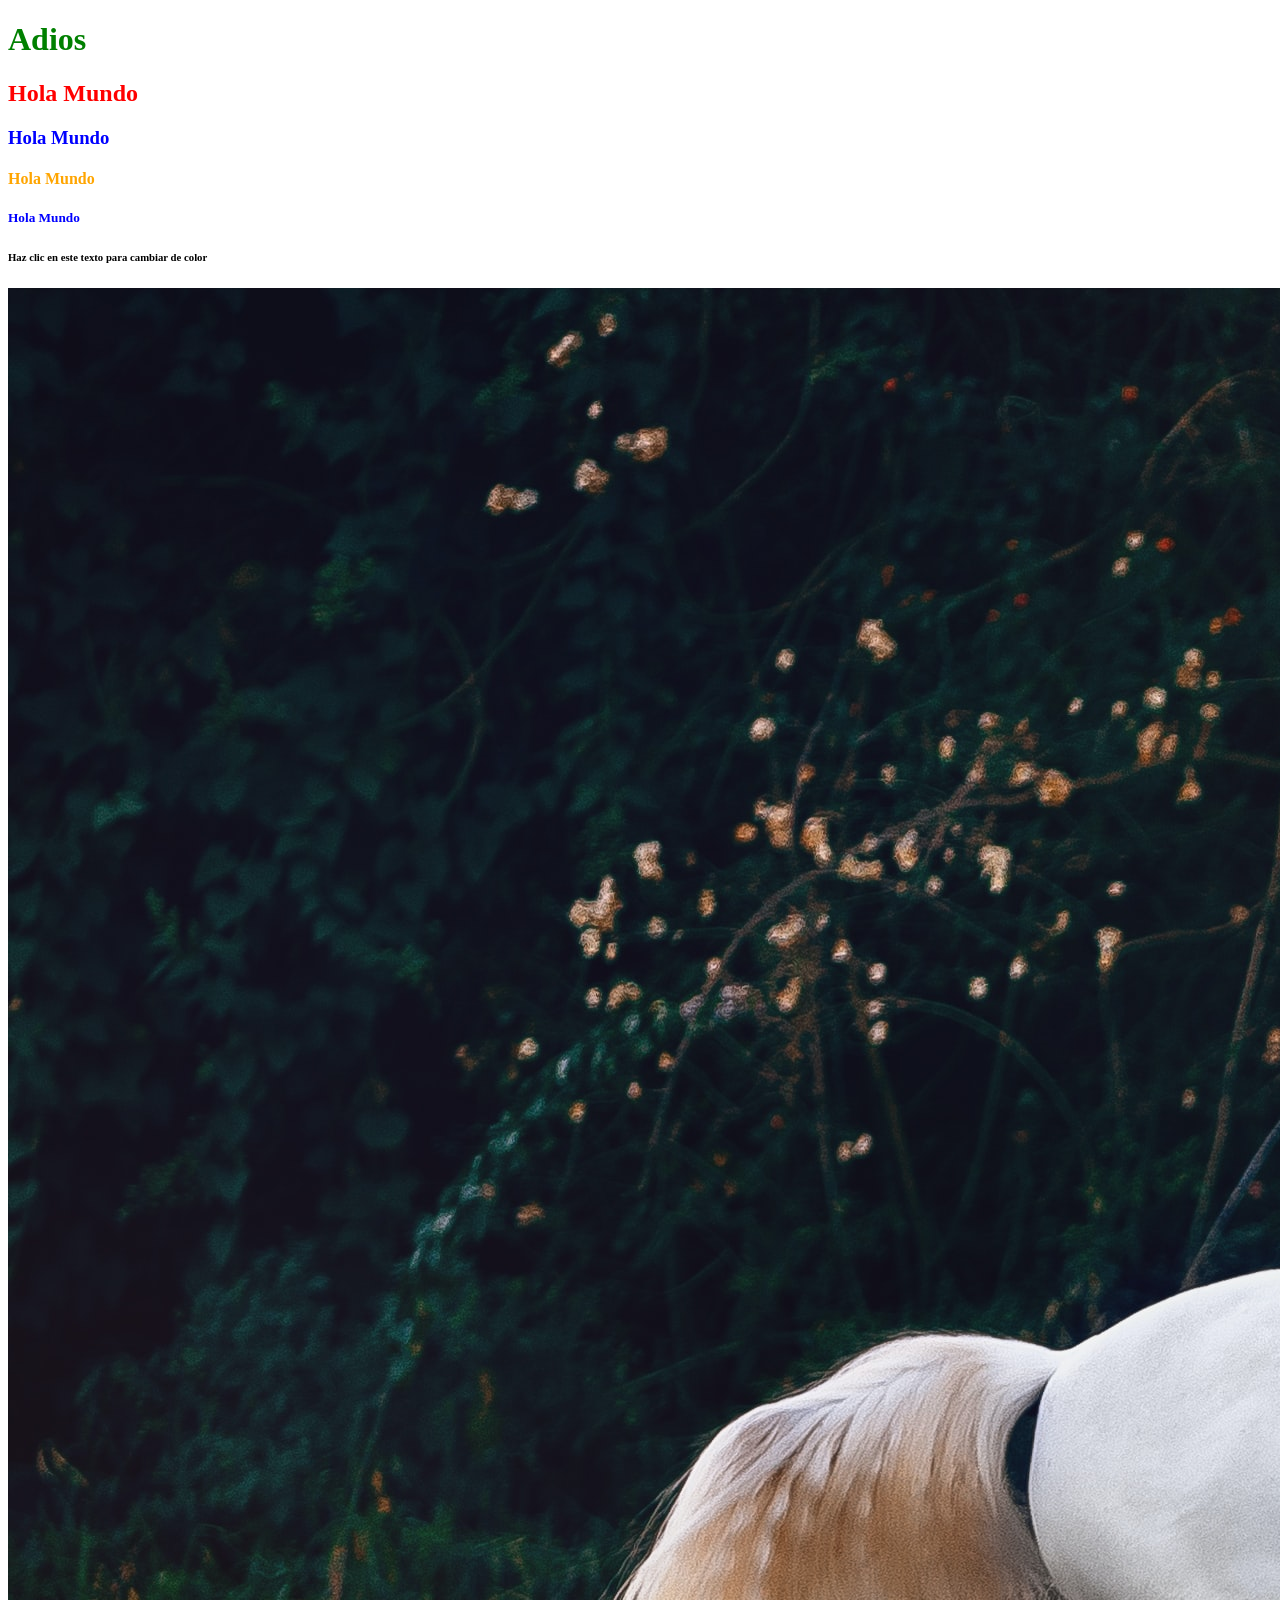
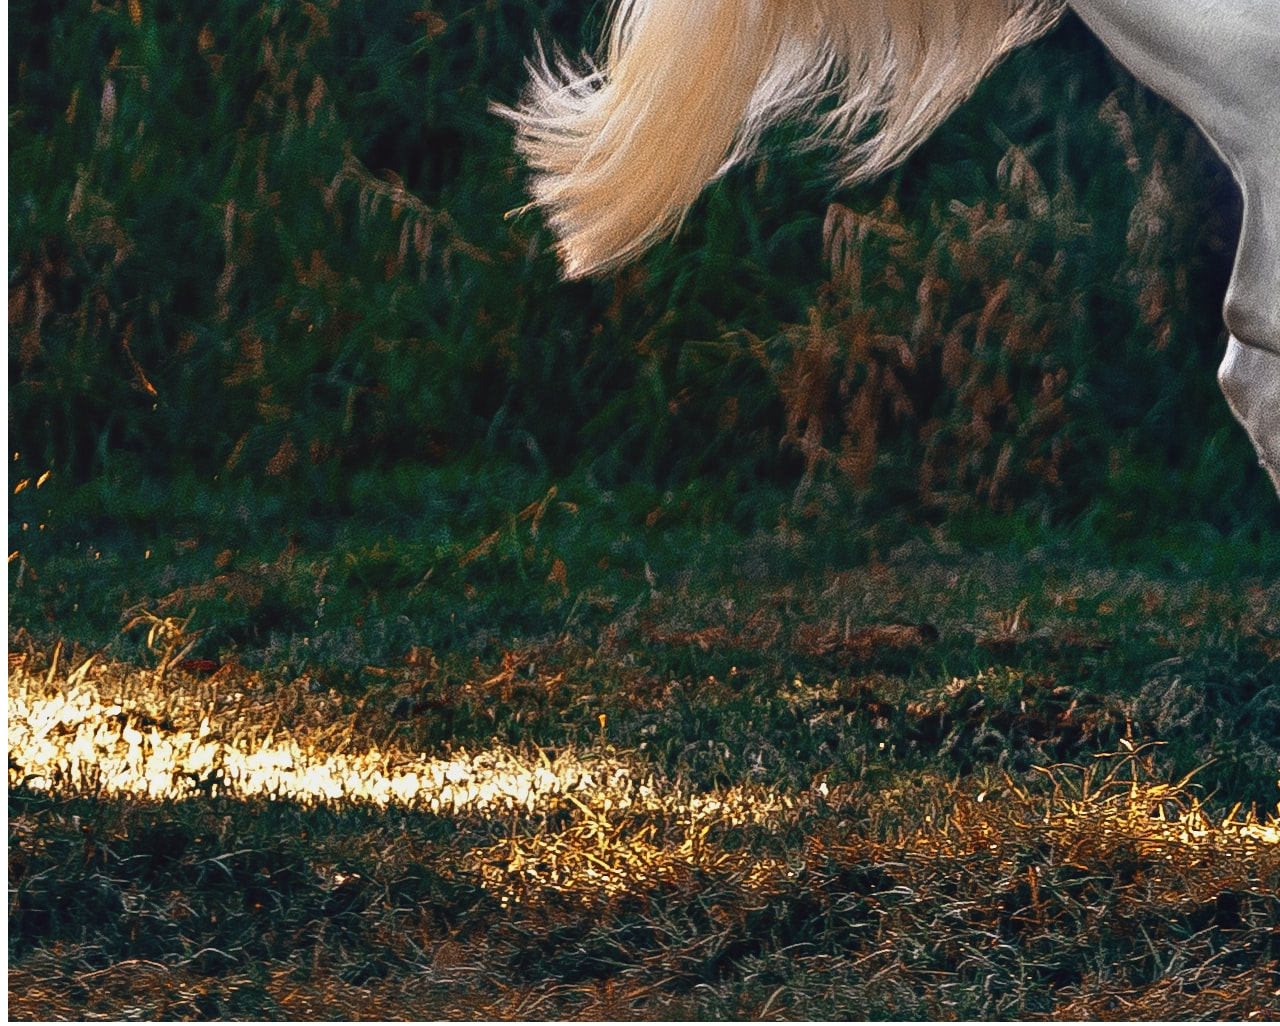
<file: AD-02-1/index.html>
<!DOCTYPE html>
<html>

<head>
  <meta charset="utf-8">
  <meta name="viewport" content="width=device-width">
  <title>AD-02-1</title>
  <link rel="stylesheet" href="style.css">
</head>

<body>
  <h1>Hola Mundo</h1>

  <h2 id = "red">Hola Mundo</h2>
  <h3 class = "blue">Hola Mundo</h3>
  <h4>Hola Mundo</h4>
  <h5 class = "blue">Hola Mundo</h5>

  <h6 id = "interactiv">Haz clic en este texto para cambiar de color</h6>

  <img src="Pictures/H - Horse.jpg" alt="Caballo">
  
  
  <!--
  This script places a badge on your repl's full-browser view back to your repl's cover
  page. Try various colors for the theme: dark, light, red, orange, yellow, lime, green,
  teal, blue, blurple, magenta, pink!
  -->
  <script src="https://replit.com/public/js/replit-badge-v2.js" theme="dark" position="bottom-right"></script>

  <script src = "script.js"></script>
</body>

</html>
</file>
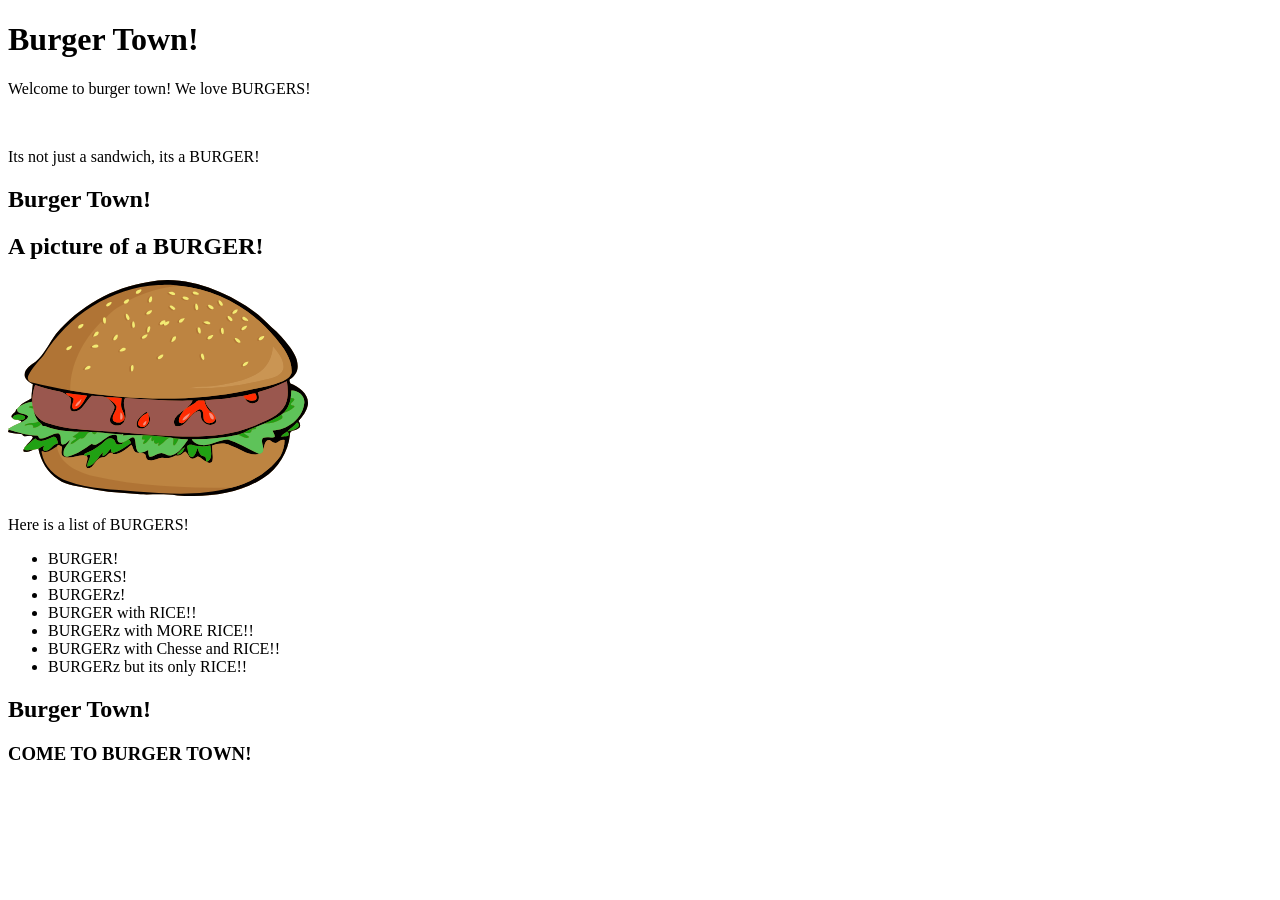
<file: AD-04-1 Interaction with HTML/index.html>
<!DOCTYPE html>
<html>

<head>
  <meta charset="utf-8">
  <meta name="viewport" content="width=device-width">
  <title>replit</title>
  <link href="style.css" rel="stylesheet" type="text/css" />
</head>

<body>
  <h1> Burger Town!</h1>

  <p>Welcome to burger town! We love BURGERS! </p>
  <br>
  <p>Its not just a sandwich, its a BURGER!</p>

<h2> Burger Town!</h2>
  
  <h2>A picture of a BURGER!</h2>
  <img src="Burger4.svg" alt="Hamburguesa" width="300">

  <p>Here is a list of BURGERS!</p>
  <ul>
    <li>BURGER!</li>
    <li>BURGERS!</li>
    <li>BURGERz!</li>
    <li>BURGER with <span id = "arroz-palabra" style="cursor: pointer;">RICE</span>!!</li>
    <li>BURGERz with MORE RICE!!</li>
    <li>BURGERz with Chesse and RICE!!</li>
    <li>BURGERz but its only RICE!!</li>
  </ul>

  <h2> Burger Town!</h2>

  <h3 onclick="alert('ES HORA DE UNA HAMBURGUESA')" style="cursor: pointer;">COME TO BURGER TOWN!</h3>

  <script src="script.js"></script>

  <!--
  This script places a badge on your repl's full-browser view back to your repl's cover
  page. Try various colors for the theme: dark, light, red, orange, yellow, lime, green,
  teal, blue, blurple, magenta, pink!
  -->
  <script src="https://replit.com/public/js/replit-badge-v2.js" theme="dark" position="bottom-right"></script>
</body>

</html>
</file>
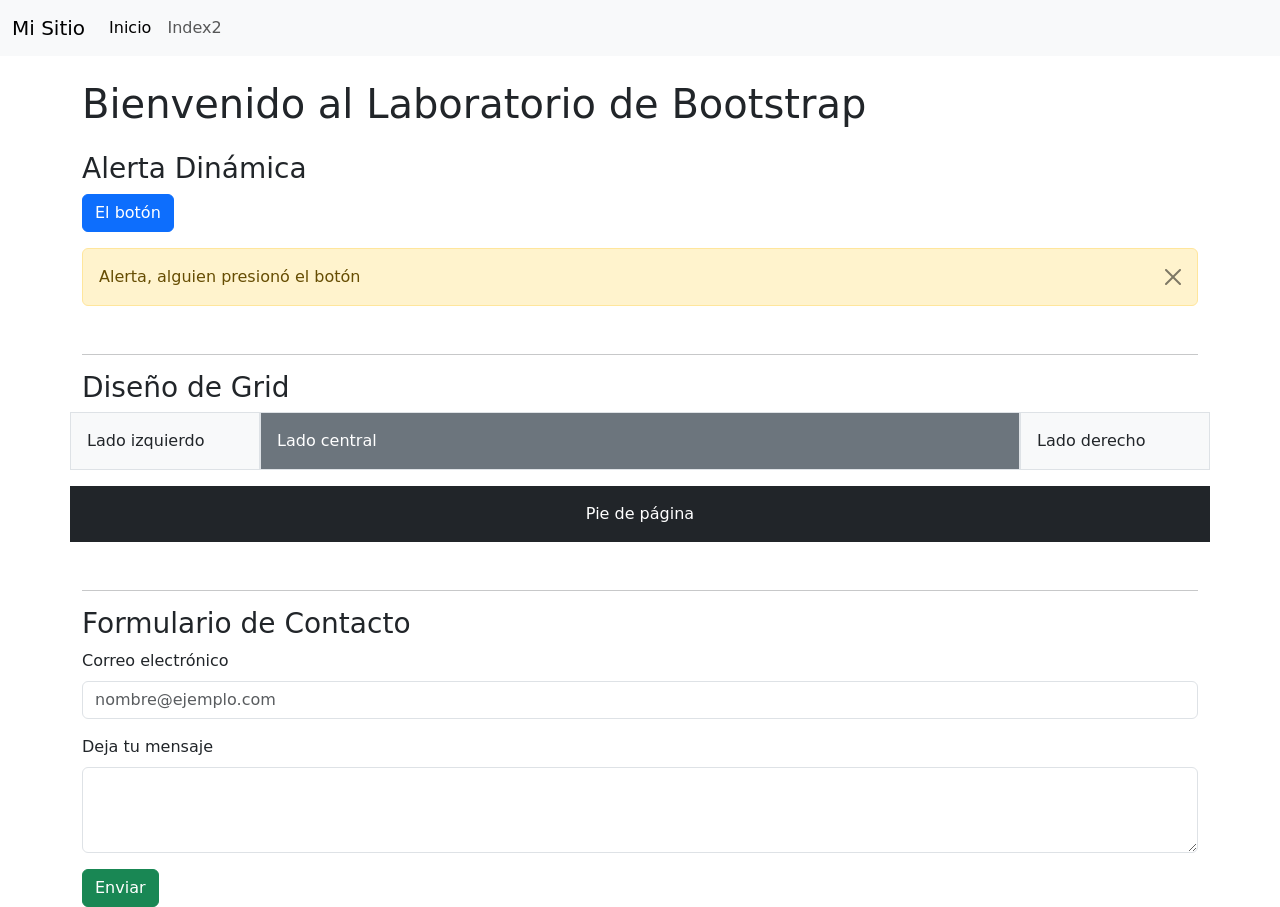
<file: AD-13-1 Uso de Componentes Bootstrap/index.html>
<!DOCTYPE html>
<html>

<head>
  <meta charset="utf-8">
  <meta name="viewport" content="width=device-width">
  <title>Laboratorio AD-13 - Inicio</title>
  <link href="style.css" rel="stylesheet" type="text/css" />

  <link href="https://cdn.jsdelivr.net/npm/bootstrap@5.3.1/dist/css/bootstrap.min.css" rel="stylesheet" integrity="sha384-4bw+/aepP/YC94hEpVNVgiZdgIC5+VKNBQNGCHeKRQN+PtmoHDEXuppvnDJzQIu9" crossorigin="anonymous">
</head>

<body>

  <!-- Barra de navegación-->
  <nav class="navbar navbar-expand-lg bg-body-tertiary mb-4">
    <div class="container-fluid">
      <a class="navbar-brand" href="index.html">Mi Sitio</a>
      <button class="navbar-toggler" type="button" data-bs-toggle="collapse" data-bs-target="#navbarNav" aria-controls="navbarNav" aria-expanded="false" aria-label="Toggle navigation">
        <span class="navbar-toggler-icon"></span>
      </button>
      <div class="collapse navbar-collapse" id="navbarNav">
        <ul class="navbar-nav">
          <li class="nav-item">
            <a class="nav-link active" aria-current="page" href="index.html">Inicio</a>
          </li>
          <li class="nav-item">
            <a class="nav-link" href="index2.html">Index2</a>
          </li>
        </ul>
      </div>
    </div>
  </nav>

  <!--Botón Alerta-->
  <div class="container">
    <h1 class="mb-4">Bienvenido al Laboratorio de Bootstrap</h1>

    <section class="mb-5">
      <h3>Alerta Dinámica</h3>
      <button id="btnAlerta" class="btn btn-primary mb-3">El botón</button>

      <div id="alertaDinamica" class="alert alert-warning alert-dismissible fade show d-done" role="alert">
        Alerta, alguien presionó el botón 
        <button type="button" class="btn-close" data-bs-dismiss="alert" aria-label="Close" onclick="ocultarAlerta()"></button>
      </div>
    </section>

    <hr>

    <!--Rejilla (Grid)-->
    <section class="mb-5">
      <h3>Diseño de Grid</h3>

      <div class="row text-conter mb-3">
        <div class="col-md-2 bg-light border p-3">
          Lado izquierdo
        </div>
        <div class="col-md-8 bg-secondary text-white border p-3">
          Lado central
        </div>
        <div class="col-md-2 bg-light border p-3">
          Lado derecho
        </div>
      </div>

      <!--Pie de página-->
      <div class="row">
        <div class="col-12 bg-dark text-white text-center p-3">
          Pie de página
        </div>
      </div>
    </section>

    <hr>

    <!--Formulario-->

    <section class="mb-5">
      <h3>Formulario de Contacto</h3>
      <form>
        <div class="mb-3">
          <label for="correoInput" class="form-label">Correo electrónico</label>
          <input type="email" class="form-control" id="correoInput" placeholder="nombre@ejemplo.com">
        </div>

        <div class="mb-3">
          <label for="mensajeTextarea" class="form-label">Deja tu mensaje</label>
          <textarea class="form-control" id="mensajeTextarea" rows="3"></textarea>
        </div>

        <button type="submit" class="btn btn-success">Enviar</button>
      </form>
    </section>
  </div>

  <!--Script de Bootstrap-->
  <script src="https://cdn.jsdelivr.net/npm/bootstrap@5.3.1/dist/js/bootstrap.bundle.min.js" integrity="sha384-HwwvtgBNo3bZJJLYd8oVXjrBZt8cqVSpeBNS5n7C8IVInixGAoxmnlMuBnhbgrkm" crossorigin="anonymous"></script>

  <script src="script.js"></script>

  <!--
  This script places a badge on your repl's full-browser view back to your repl's cover
  page. Try various colors for the theme: dark, light, red, orange, yellow, lime, green,
  teal, blue, blurple, magenta, pink!
  -->
  <script src="https://replit.com/public/js/replit-badge-v2.js" theme="dark" position="bottom-right"></script>
</body>

</html>
</file>
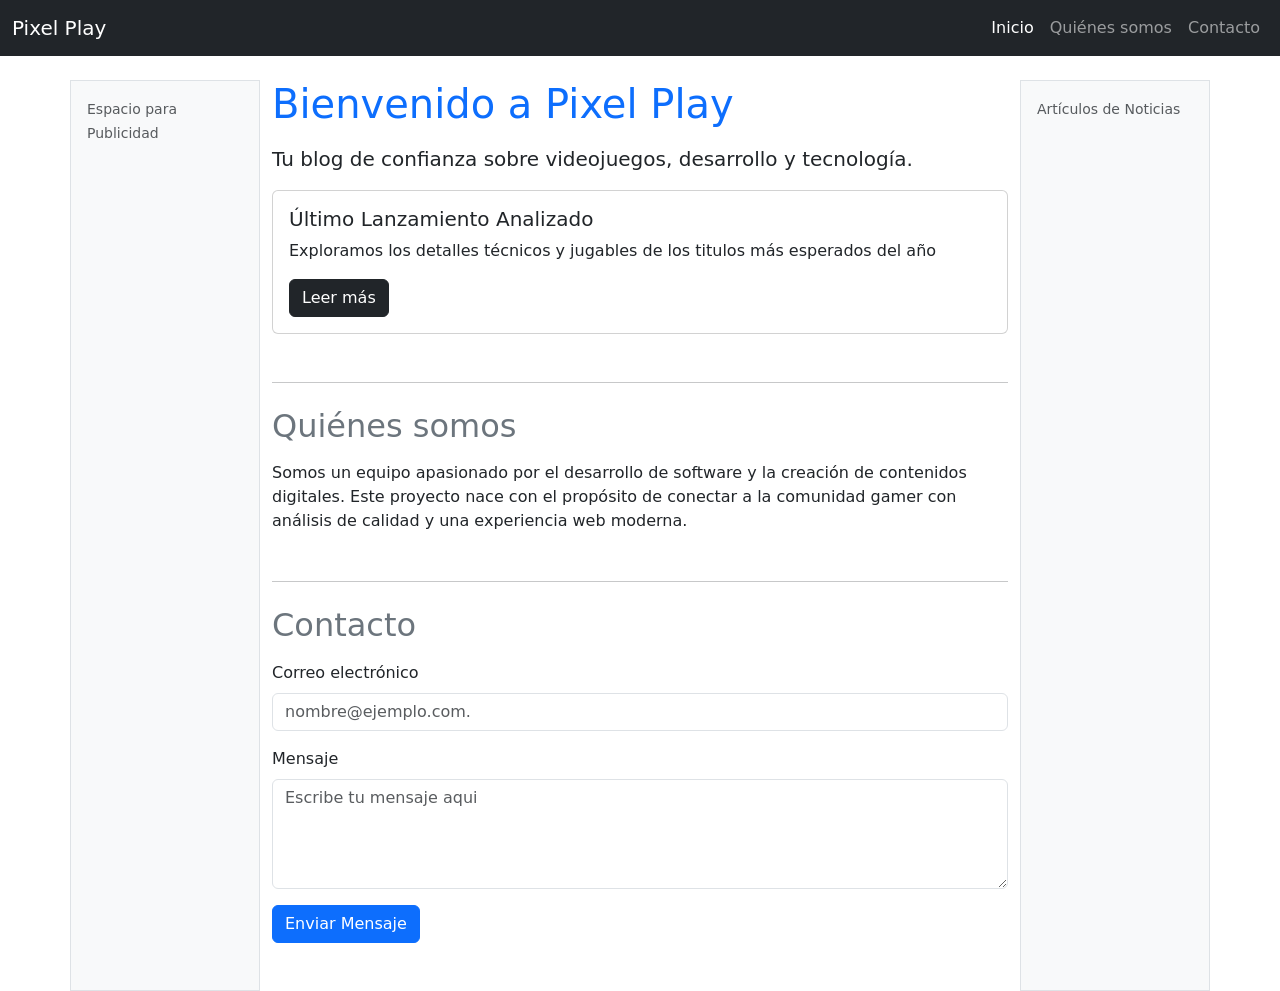
<file: AD-14_Refactorización del Blog/index.html>
<!DOCTYPE html>
<html>

<head>
  <meta charset="utf-8">
  <meta name="viewport" content="width=device-width, initial-scale=1">

  <title>Pixel Play - Blog</title>

  <link href="https://cdn.jsdelivr.net/npm/bootstrap@5.3.3/dist/css/bootstrap.min.css" rel="stylesheet" integrity="sha384-QWTKZyjpPEjISv5WaRU9OFeRpok6YctnYmDr5pNlyT2bRjXh0JMhjY6hW+ALEwIH" crossorigin="anonymous">

  <link href="style.css" rel="stylesheet" type="text/css" />
</head>

<body>
  <!--Barra de navegacion-->
  <nav class="navbar navbar-expand-lg navbar-dark bg-dark">
    <div class="container-fluid">
      <a class="navbar-brand" href="#">Pixel Play</a>
      <button class="navbar-toggler" type="button" data-bs-toggle="collapse" data-bs-target="#navbarNav" aria-controls="navbarNav" aria-expanded="false" aria-label="Toggle navigation">
        <span class="navbar-toggler-icon"></span>
      </button>

      <div class="collapse navbar-collapse" id="navbarNav">
        <ul class="navbar-nav ms-auto">
          <li class="nav-item">
            <a class="nav-link active" aria-current="page" href="#inicio">Inicio</a>
          </li>
          <li class="nav-item">
            <a class="nav-link" href="#quienes-somos">Quiénes somos</a>
          </li>
          <li class="nav-item">
            <a class="nav-link" href="#contacto">Contacto</a>
          </li>
        </ul>
      </div>
    </div>
  </nav>

  <!--Grid-->
  <div class="container my-4">
    <div class="row">
      <aside class="col-md-2 d-none d-md-block bg-light p-3 border">
        <small class="text-muted">Espacio para Publicidad</small>
      </aside>

      <main class="col-md-8">

        <section id="inicio" class="mb-5">
          <h1 class="mb-3 text-primary">Bienvenido a Pixel Play</h1>
          <p class="lead">Tu blog de confianza sobre videojuegos, desarrollo y tecnología.</p>
          <div class="card mb-3">
            <div class="card-body">
              <h5 class="card-title">Último Lanzamiento Analizado</h5>
              <p class="card-text">Exploramos los detalles técnicos y jugables de los titulos más esperados del año</p>
              <a href="#" class="btn btn-dark">Leer más</a>
            </div>
          </div>
        </section>

        <hr class="my-4">

        <!--Quienes somos-->
        <section id="quienes-somos" class="mb-5">
          <h2 class="mb-3 text-secondary">Quiénes somos</h2>
          <p>Somos un equipo apasionado por el desarrollo de software y la creación de contenidos digitales. Este proyecto nace con el propósito de conectar a la comunidad gamer con análisis de calidad y una experiencia web moderna.</p>
        </section>

        <hr class="my-4">

        <section id="contacto" class="mb-5">
          <h2 class="mb-3 text-secondary">Contacto</h2>
<!--formulario-->
          <form id="contactForm">
            <div class="mb-3">
              <label for="emailInput" class="form-label">Correo electrónico</label>
              <input type="email" class="form-control" id="emailInput" placeholder="nombre@ejemplo.com." required>
            </div>

            <div class="mb-3">
              <label for="messageArea" class="form-label">Mensaje</label>
              <textarea class="form-control" id="messageArea" rows="4" placeholder="Escribe tu mensaje aqui" required></textarea>
            </div>
            <button type="submit" class="btn btn-primary">Enviar Mensaje</button>
          </form>

          <div id="alertContainer" class="mt-3"></div>
        </section>

      </main>

      <aside class="col-md-2 d-none d-md-block bg-light p-3 border">
        <small class="text-muted">Artículos de Noticias</small>
      </aside>

    </div>
  </div>

  <script src="https://cdn.jsdelivr.net/npm/bootstrap@5.3.3/dist/js/bootstrap.bundle.min.js" integrity="sha384-YvpcrYf0tY3lHB60NNkmXc5s9fDVZLESaAA55NDzOxhy9GkcIdslK1eN7N6jIeHz" crossorigin="anonymous"></script>


  <script src="script.js"></script>

  <!--
  This script places a badge on your repl's full-browser view back to your repl's cover
  page. Try various colors for the theme: dark, light, red, orange, yellow, lime, green,
  teal, blue, blurple, magenta, pink!
  -->
  <script src="https://replit.com/public/js/replit-badge-v2.js" theme="dark" position="bottom-right"></script>
</body>

</html>
</file>
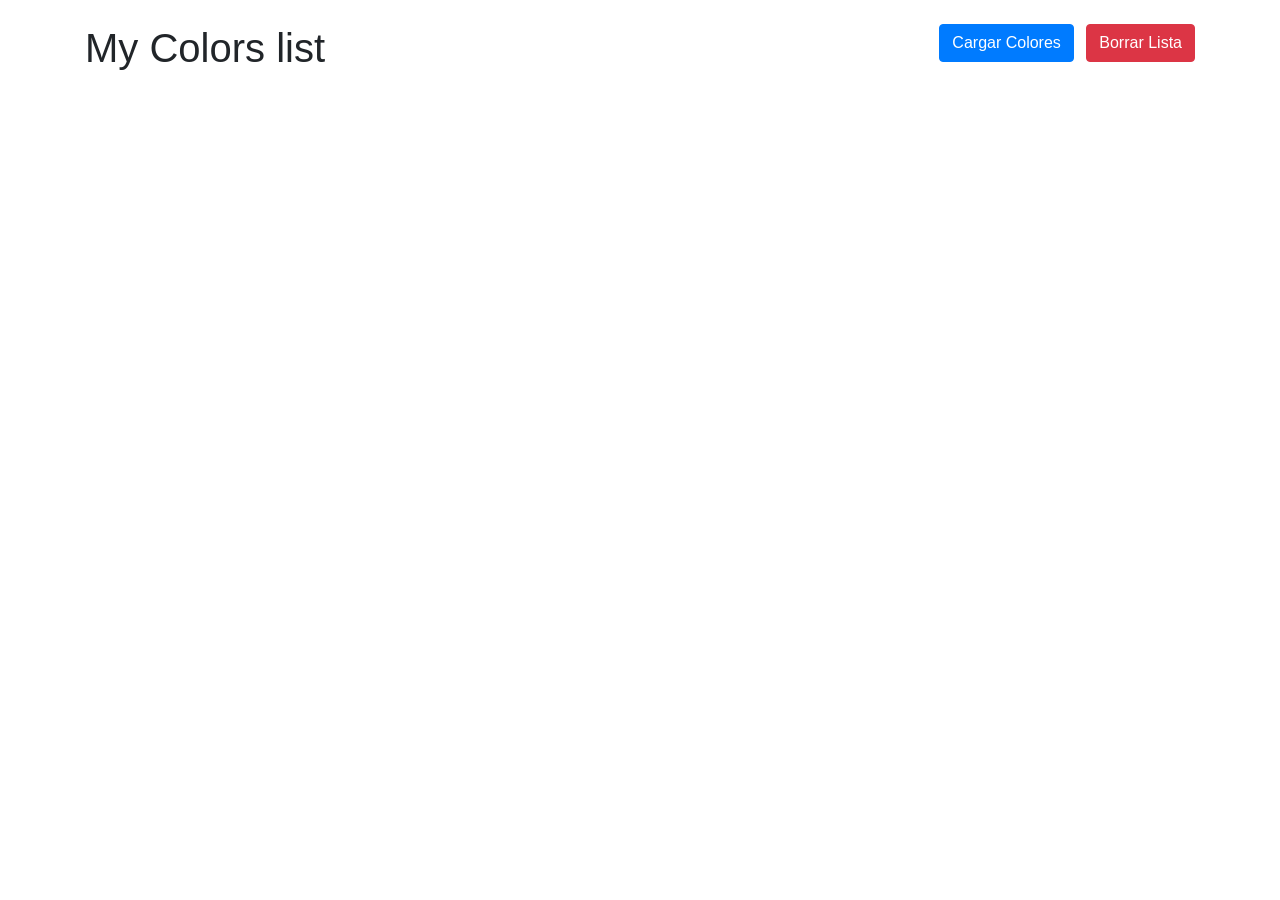
<file: AD-18-1 Almacenamiento Web/index.html>
<!Doctype html>
<html lang="en">

<head>
    <!-- Required meta tags -->
    <meta charset="utf-8">
    <meta name="viewport" content="width=device-width, initial-scale=1, shrink-to-fit=no">

    <!-- Bootstrap CSS -->
    <link rel="stylesheet" href="https://stackpath.bootstrapcdn.com/bootstrap/4.4.1/css/bootstrap.min.css" integrity="sha384-Vkoo8x4CGsO3+Hhxv8T/Q5PaXtkKtu6ug5TOeNV6gBiFeWPGFN9MuhOf23Q9Ifjh" crossorigin="anonymous">

    <link rel="stylesheet" href="styles.css">

    <title>Colors List</title>
</head>

<body>

  <div class="container mt-4">
    <header class="d-flex justify-content-between aling-items-center mb-4">
      <h1>My Colors list</h1>

      <div>
        <button id="btn-load" class="btn btn-primary mr-2">Cargar Colores</button>
        <button id="btn-clear" class="btn btn-danger">Borrar Lista</button>
      </div>

    </header>

    <main id="list-items">
    </main>
  </div>
    <!-- Optional JavaScript -->
    <!-- jQuery first, then Popper.js, then Bootstrap JS -->
    <script src="https://code.jquery.com/jquery-3.4.1.slim.min.js" integrity="sha384-J6qa4849blE2+poT4WnyKhv5vZF5SrPo0iEjwBvKU7imGFAV0wwj1yYfoRSJoZ+n" crossorigin="anonymous">
    </script>
    <script src="https://cdn.jsdelivr.net/npm/popper.js@1.16.0/dist/umd/popper.min.js" integrity="sha384-Q6E9RHvbIyZFJoft+2mJbHaEWldlvI9IOYy5n3zV9zzTtmI3UksdQRVvoxMfooAo" crossorigin="anonymous">
    </script>
    <script src="https://stackpath.bootstrapcdn.com/bootstrap/4.4.1/js/bootstrap.min.js" integrity="sha384-wfSDF2E50Y2D1uUdj0O3uMBJnjuUD4Ih7YwaYd1iqfktj0Uod8GCExl3Og8ifwB6" crossorigin="anonymous">
    </script>
    <script src="index.js"></script>
</body>

</html>
</file>
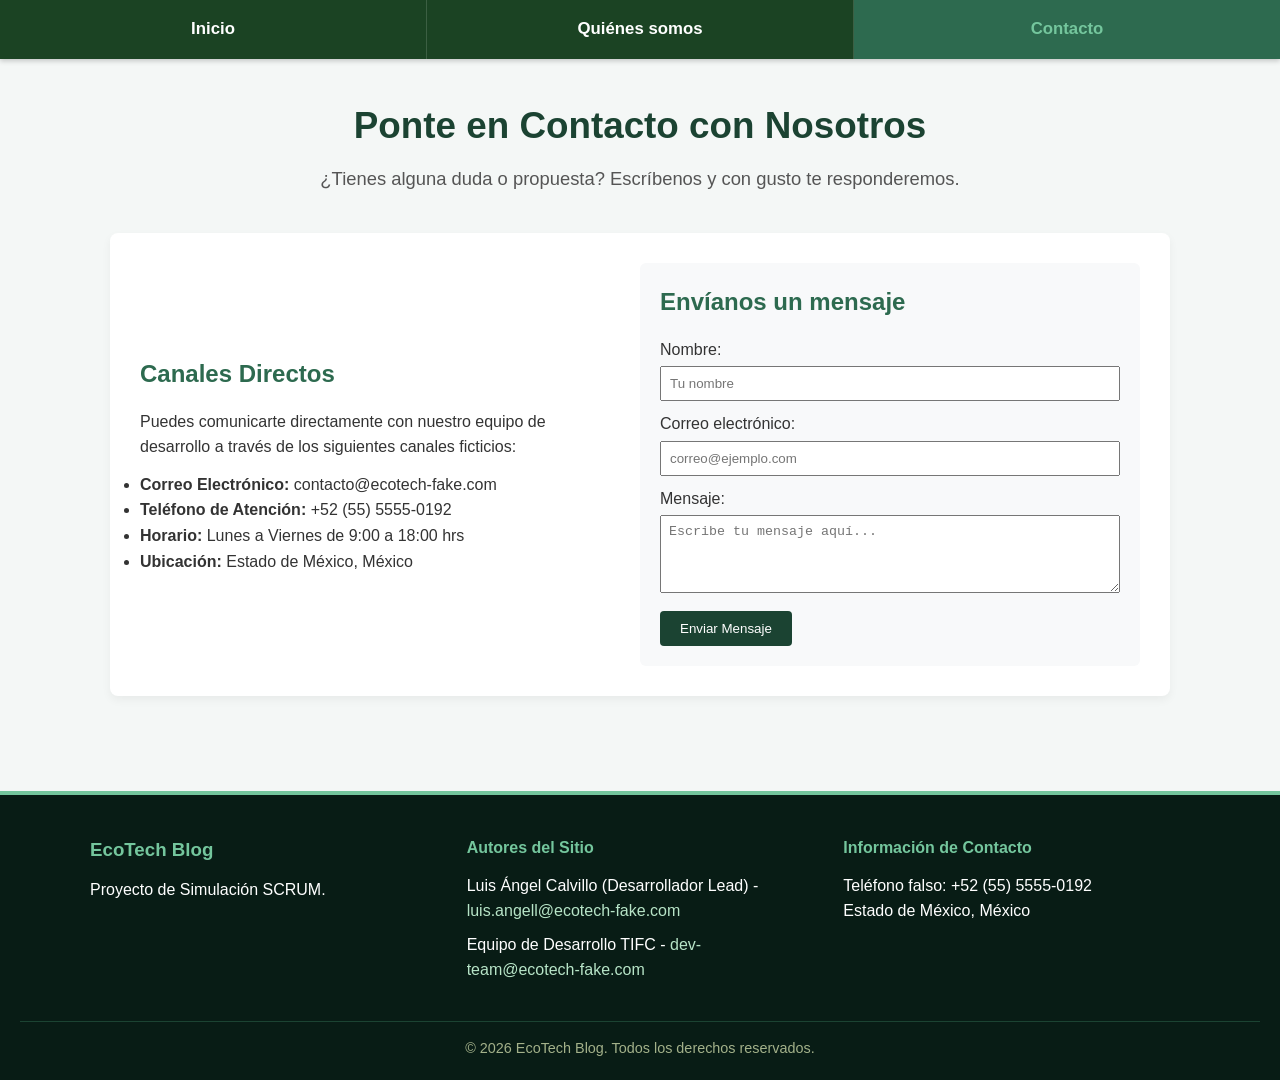
<file: AD-07-1 - El sitio del Blog/contacto.html>
<!DOCTYPE html>
<html lang="es">
<head>
  <meta charset="utf-8">
  <meta name="viewport" content="width=device-width, initial-scale=1.0">
  <title>Contacto - EcoTech Blog</title>
  <link rel="stylesheet" href="style.css">
</head>
<body>

  <header>
    <nav class="navbar-wireframe">
      <div class="nav-item">
        <a href="index.html">Inicio</a>
      </div>
      <div class="nav-item">
        <a href="about.html">Quiénes somos</a>
      </div>
      <div class="nav-item">
        <a href="contacto.html" class="active">Contacto</a>
      </div>
    </nav>
  </header>

  <main class="content-container">
    <section class="hero-section">
      <h1>Ponte en Contacto con Nosotros</h1>
      <p class="subtitle">¿Tienes alguna duda o propuesta? Escríbenos y con gusto te responderemos.</p>
    </section>

    <article class="content-block">
      <div class="text-content">
        <h2>Canales Directos</h2>
        <p>Puedes comunicarte directamente con nuestro equipo de desarrollo a través de los siguientes canales ficticios:</p>
        <ul>
          <li><strong>Correo Electrónico:</strong> contacto@ecotech-fake.com</li>
          <li><strong>Teléfono de Atención:</strong> +52 (55) 5555-0192</li>
          <li><strong>Horario:</strong> Lunes a Viernes de 9:00 a 18:00 hrs</li>
          <li><strong>Ubicación:</strong> Estado de México, México</li>
        </ul>
      </div>

      <div class="text-content" style="background-color: #f8f9fa; padding: 20px; border-radius: 6px;">
        <h2>Envíanos un mensaje</h2>
        <form onsubmit="event.preventDefault(); alert('Mensaje enviado (simulación).');">
          <div style="margin-bottom: 10px;">
            <label for="nombre">Nombre:</label><br>
            <input type="text" id="nombre" name="nombre" placeholder="Tu nombre" required style="width: 100%; padding: 8px; margin-top: 4px;">
          </div>
          <div style="margin-bottom: 10px;">
            <label for="email">Correo electrónico:</label><br>
            <input type="email" id="email" name="email" placeholder="correo@ejemplo.com" required style="width: 100%; padding: 8px; margin-top: 4px;">
          </div>
          <div style="margin-bottom: 10px;">
            <label for="mensaje">Mensaje:</label><br>
            <textarea id="mensaje" name="mensaje" rows="4" placeholder="Escribe tu mensaje aquí..." required style="width: 100%; padding: 8px; margin-top: 4px;"></textarea>
          </div>
          <button type="submit" style="background-color: #1b4332; color: white; border: none; padding: 10px 20px; border-radius: 4px; cursor: pointer;">Enviar Mensaje</button>
        </form>
      </div>
    </article>
  </main>

  <footer class="footer-wireframe">
    <div class="footer-content">
      <div class="footer-section">
        <h3>EcoTech Blog</h3>
        <p>Proyecto de Simulación SCRUM.</p>
      </div>
      <div class="footer-section">
        <h4>Autores del Sitio</h4>
        <ul>
          <li>Luis Ángel Calvillo (Desarrollador Lead) - <a href="mailto:luis.angell@ecotech-fake.com">luis.angell@ecotech-fake.com</a></li>
          <li>Equipo de Desarrollo TIFC - <a href="mailto:dev-team@ecotech-fake.com">dev-team@ecotech-fake.com</a></li>
        </ul>
      </div>
      <div class="footer-section">
        <h4>Información de Contacto</h4>
        <p>Teléfono falso: +52 (55) 5555-0192</p>
        <p>Estado de México, México</p>
      </div>
    </div>
    <div class="footer-bottom">
      <p>&copy; 2026 EcoTech Blog. Todos los derechos reservados.</p>
    </div>
  </footer>

  <script src="script.js"></script>
</body>
</html>
</file>
<file: AD-02-1/style.css>
html {
    height: 100%;
    width: 100%;
  }

h1 {
  color : green;
}

#red {
  color : red;
}

.blue {
  color : blue;
}
</file>
<file: AD-04-1 Interaction with HTML/style.css>
html {
    height: 100%;
    width: 100%;
  }
.text-red{
  color: red !important;
}
</file>
<file: AD-13-1 Uso de Componentes Bootstrap/style.css>
html {
    height: 100%;
    width: 100%;
  }

body{
  background-color: #f8f9fa;
}
</file>
<file: AD-14_Refactorización del Blog/style.css>
html {
    height: 100%;
    width: 100%;
  }
  
:root {
  --primary-color: #0d6efd;
  --dark-color: #212529;
  --light-bg: #f8f9fa;
  --gray-text: #6c757d;
  --accent-color: #ffc107;
}

body {
  background-color: #ffffff;
  color: var(--dark-color);
  font-family: system-ui, -apple-system, "Segoe UI", Roboto, Helvetica, Arial, sans-serif;
}

aside {
  min-height: 400px;
  background-color: var(--light-bg) !important;
}
</file>
<file: AD-18-1 Almacenamiento Web/styles.css>
figure {
    padding: 10px;
    border-radius: 4px;
    color: #ffffff;
    font-weight: bold;
    text-shadow: 1px 1px 2px rgba(0, 0, 0, 0.7);
    margin-bottom: 0;
}
</file>
<file: AD-07-1 - El sitio del Blog/style.css>
html {
    height: 100%;
    width: 100%;
}

*{
  margin: 0;
  padding: 0;
  box-sizing: border-box;
}

body{
  font-family: 'Segoe UI', Tahoma, Geneva, Verdana, sans-serif;
  background-color: #f4f7f6;
  color: #333333;
  line-height: 1.6;
  padding-top: 65px;
}

.navbar-wireframe{
  position: fixed;
  top: 0;
  left: 0;
  width: 100%;
  display: flex;
  background-color: #1b4323;
  box-shadow: 0 2px 5px rgba(0,0,0,0.2);
  z-index: 1000;
}

.nav-item{
  flex: 1;
  text-align: center;
  border-right: 1px solid rgba(255, 255, 255, 0.15);
}

.nav-item:last-child{
  border-right: none;
}

.nav-item a {
  display: block;
  width: 100%;
  padding: 1rem 0;
  color: #ffffff;
  text-decoration: none;
  font-weight: 600;
  font-size: 1.05rem;
  transition: background-color 0.3 ease, color 0.3 ease;
}

.nav-item a:hover,
.nav-item a.active {
  background-color: #2d6a4f;
  color: #74c69d;
}

.content-container {
  max-width: 1100px;
  margin: 2rem auto;
  padding: 0 20px;
  min-height: 70vh;
}

.hero-section {
  text-align: center;
  margin-bottom: 2.5rem;
}

.hero-section h1{
  font-size: 2.3rem;
  color: #1b4332;
  margin-bottom: 0.5rem;

}

.subtitle {
  font-size: 1.15rem;
  color: #555555;
}

.content-block {
  display: flex;
  align-items: center;
  gap: 40px;
  background: #ffffff;
  padding: 30px;
  border-radius: 8px;
  box-shadow: 0 4px 10px rgba(0,0,0,0.05);
  margin-bottom: 2rem;
}

.text-content {
  flex: 1;
}

.text-content h2 {
  color: #2d6a4f;
  margin-bottom: 15px;
}

.text-content p {
  margin-bottom: 12px;
}

.image-content {
  flex: 1;
}

.image-content img {
  width: 100%;
  height: auto;
  border-radius: 6px;
  box-shadow: 0 4px 8px rgba(0,0,0,0.1);
}

.footer-wireframe {
  background-color: #081c15;
  color: #ffffff;
  padding: 40px 20px 20px 20px;
  margin-top: 4rem;
  border-top: 4px solid #74c69d;
}

.footer-content {
  max-width: 1100px;
  margin: 0 auto;
  display: grid;
  grid-template-columns: repeat(auto-fit, minmax(250px, 1fr));
  gap: 30px;
  margin-bottom: 30px;
}

.footer-section h3,
.footer-section h4 {
  color: #74c69d;
  margin-bottom: 12px;
}

.footer-section ul {
  list-style: none;
}

.footer-section ul li {
  margin-bottom: 8px;
}

.footer-section a {
  color: #b7e4c7;
  text-decoration: none;
}

.footer-section a:hover {
  text-decoration: underline;
}

.footer-bottom {
  text-align: center;
  border-top: 1px solid #1b4332;
  padding-top: 15px;
  font-size: 0.9rem;
  color: #a3b18a;
}

@media (max-width : 768px) {
  .content-block, 
  .navbar-wireframe {
    flex-direction: column;
  }
  .nav-item {
    border-right: none;
    border-bottom: 1px solid rgba(255, 255, 255, 0.15);
  }
  body {
    padding-top: 140px;
  }
}
</file>
